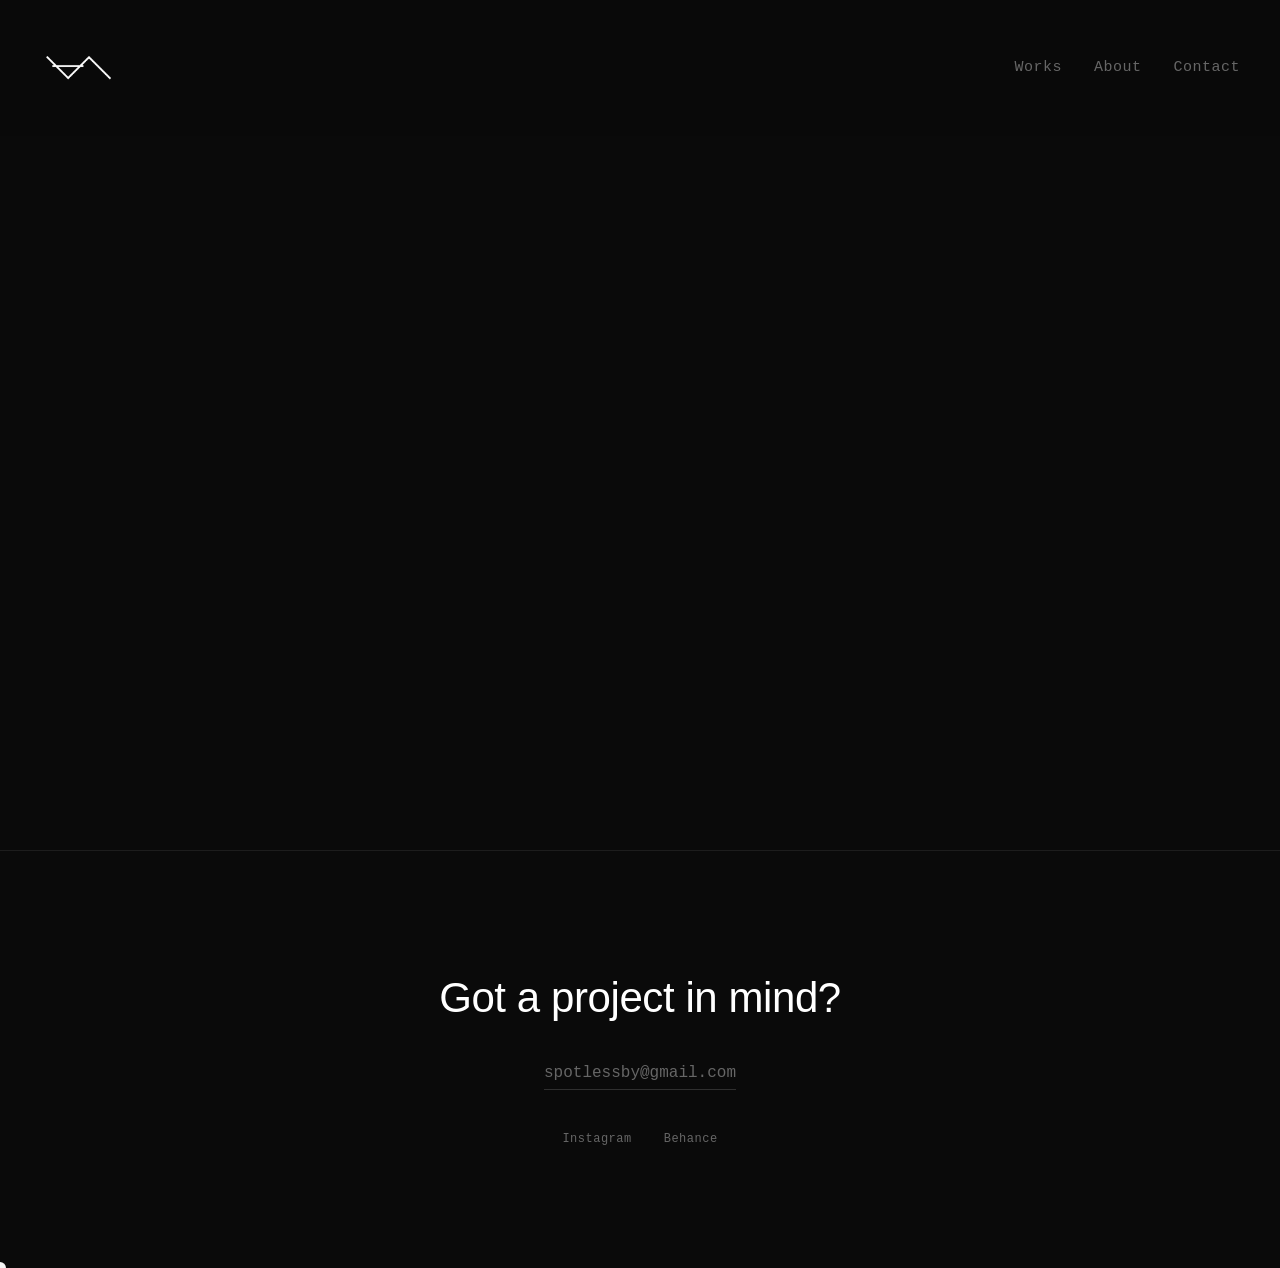
<file: project.html>
<!DOCTYPE html>
<html lang="ru">
<head>
    <meta charset="UTF-8">
    <meta name="viewport" content="width=device-width, initial-scale=1.0">
    <title>wonder</title>
    <link rel="stylesheet" href="style.css">
    <link rel="icon" type="image/png" href="site_logo.png">
</head>
<body>
    <header class="header">
        <a href="index.html" class="logo">
            <img src="logo_transparent_new.png" alt="wonder" class="logo-img">
        </a>
        <nav class="nav">
            <a href="index.html#works" class="nav-link">Works</a>
            <a href="about.html" class="nav-link">About</a>
            <a href="#contact" class="nav-link">Contact</a>
        </nav>
    </header>

    <section class="project-hero"></section>
    <section class="project-detail"></section>
    <section class="project-gallery"></section>

    <footer class="contact" id="contact"></footer>

    <script src="config.js"></script>
    <script src="projects.js"></script>
    <script src="script.js"></script>
</body>
</html>
</file>
<file: style.css>
/* ===== Reset & Base ===== */
*, *::before, *::after {
    margin: 0;
    padding: 0;
    box-sizing: border-box;
}

:root {
    --bg: #0a0a0a;
    --text: #e8e8e8;
    --text-muted: #666;
    --accent: #fff;
    --font-sans: -apple-system, 'Segoe UI', system-ui, sans-serif;
    --font-serif: Georgia, 'Times New Roman', serif;
    --font-mono: 'Consolas', 'SF Mono', 'Cascadia Code', 'Fira Code', monospace;
}

html {
    scroll-behavior: smooth;
}

body {
    background: var(--bg);
    color: var(--text);
    font-family: var(--font-mono);
    font-weight: 400;
    font-size: 13px;
    line-height: 1.5;
    overflow-x: hidden;
    -webkit-font-smoothing: antialiased;
    cursor: none;
}

*, *::before, *::after {
    cursor: none !important;
}

a {
    color: var(--text);
    text-decoration: none;
    transition: opacity 0.3s ease;
}

a:hover {
    opacity: 0.6;
}

/* ===== Header ===== */
.header {
    position: fixed;
    top: 0;
    left: 0;
    right: 0;
    z-index: 100;
    display: flex;
    justify-content: space-between;
    align-items: center;
    padding: 28px 40px;
    background: rgba(10, 10, 10, 0.85);
    backdrop-filter: blur(12px);
    -webkit-backdrop-filter: blur(12px);
}

.logo {
    display: flex;
    align-items: center;
}

.logo-img {
    height: 80px;
    width: auto;
    filter: brightness(0) invert(1);
    transition: opacity 0.3s ease;
}

.logo:hover .logo-img {
    opacity: 0.6;
}

.logo:hover {
    opacity: 1;
}

.nav {
    display: flex;
    gap: 32px;
}

.nav-link {
    font-size: 15px;
    font-weight: 400;
    letter-spacing: 0.5px;
    color: var(--text-muted);
    transition: color 0.3s ease;
}

.nav-link:hover {
    color: var(--accent);
    opacity: 1;
}

/* ===== Works ===== */
.works {
    padding: 160px 40px 80px;
    max-width: 1200px;
    margin: 0 auto;
}

.project {
    display: grid;
    grid-template-columns: 1fr 45% 1fr;
    align-items: center;
    margin-bottom: 80px;
    opacity: 0;
    transform: translateY(40px);
    transition: opacity 0.8s ease, transform 0.8s ease;
}

.project.visible {
    opacity: 1;
    transform: translateY(0);
}

@keyframes fadeInUp {
    to {
        opacity: 1;
        transform: translateY(0);
    }
}

.project-hero {
    opacity: 0;
    transform: translateY(30px);
    transition: opacity 0.8s ease, transform 0.8s ease;
}

.project-hero.visible {
    opacity: 1;
    transform: translateY(0);
}

.project-detail {
    opacity: 0;
    transform: translateY(30px);
    transition: opacity 0.8s ease, transform 0.8s ease;
}

.project-detail.visible {
    opacity: 1;
    transform: translateY(0);
}

.about-grid {
    opacity: 0;
    transform: translateY(30px);
    transition: opacity 0.8s ease, transform 0.8s ease;
}

.about-grid.visible {
    opacity: 1;
    transform: translateY(0);
}

.contact-inner {
    opacity: 0;
    transform: translateY(30px);
    transition: opacity 0.8s ease, transform 0.8s ease;
    transition-delay: 0.2s;
}

.contact-inner.visible {
    opacity: 1;
    transform: translateY(0);
}

.project-info {
    padding-right: 40px;
}

.project-title {
    font-family: var(--font-mono);
    font-size: 18px;
    font-weight: 400;
    letter-spacing: 0.5px;
    color: var(--text-muted);
    transition: color 0.4s ease;
}

.project:hover .project-title {
    color: var(--accent);
}

.project-image {
    position: relative;
    overflow: hidden;
    width: 100%;
}

.project-image img {
    width: 100%;
    display: block;
    transition: transform 0.6s cubic-bezier(0.25, 0.46, 0.45, 0.94);
}

.project:hover .project-image img,
.project:hover .placeholder-img {
    transform: scale(1.03);
}

.placeholder-img {
    width: 100%;
    aspect-ratio: 16 / 10;
    display: flex;
    align-items: center;
    justify-content: center;
    background: #1c1c1c;
    border: 1px solid rgba(255, 255, 255, 0.08);
    border-radius: 2px;
    transition: transform 0.6s cubic-bezier(0.25, 0.46, 0.45, 0.94);
}

.placeholder-label {
    font-size: 11px;
    color: rgba(255, 255, 255, 0.25);
    letter-spacing: 3px;
    text-transform: uppercase;
    font-family: var(--font-mono);
}

.project-meta {
    text-align: right;
    padding-left: 40px;
}

.project-year {
    font-size: 17px;
    font-weight: 400;
    color: var(--text-muted);
    letter-spacing: 0.5px;
}

/* ===== Contact / Footer ===== */
.contact {
    padding: 120px 40px;
    border-top: 1px solid rgba(255, 255, 255, 0.08);
}

.contact-inner {
    max-width: 1400px;
    margin: 0 auto;
    text-align: center;
}

.contact-heading {
    font-family: 'Segoe UI', Arial, Helvetica, sans-serif;
    font-size: clamp(28px, 3.5vw, 42px);
    font-weight: 500;
    font-style: normal;
    text-transform: none;
    letter-spacing: -0.01em;
    margin-bottom: 36px;
    color: var(--accent);
    line-height: 1.3;
}

.contact-email {
    display: inline-block;
    font-family: var(--font-mono);
    font-size: 16px;
    font-weight: 400;
    color: var(--text-muted);
    border-bottom: 1px solid rgba(255, 255, 255, 0.15);
    padding-bottom: 4px;
    transition: all 0.3s ease;
    margin-bottom: 40px;
}

.contact-email:hover {
    color: var(--accent);
    border-bottom-color: var(--accent);
    opacity: 1;
}

.contact-socials {
    display: flex;
    justify-content: center;
    gap: 32px;
}

.social-link {
    font-family: var(--font-mono);
    font-size: 12px;
    color: var(--text-muted);
    letter-spacing: 0.5px;
    transition: color 0.3s ease;
}

.social-link:hover {
    color: var(--accent);
    opacity: 1;
}

/* ===== Project Detail Page ===== */
.project-hero {
    padding: 170px 40px 20px;
    max-width: 1400px;
    margin: 0 auto;
}

.project-hero-media {
    width: 100%;
    margin-bottom: 20px;
    position: relative;
    overflow: hidden;
}

.project-hero-media img {
    width: 100%;
    max-height: calc(100vh - 360px);
    object-fit: contain;
    display: block;
    transition: opacity 0.3s ease;
}

.project-hero-media:hover img {
    opacity: 0.85;
}

.project-hero-media video {
    width: 100%;
    max-height: calc(100vh - 360px);
    object-fit: contain;
}

.play-btn {
    position: absolute;
    width: 64px;
    height: 64px;
    border-radius: 50%;
    background: rgba(255, 255, 255, 0.15);
    backdrop-filter: blur(8px);
    display: flex;
    align-items: center;
    justify-content: center;
    transition: all 0.3s ease;
    border: 1px solid rgba(255, 255, 255, 0.2);
}

.play-btn:hover {
    background: rgba(255, 255, 255, 0.25);
    transform: scale(1.1);
}

.play-btn::after {
    content: '';
    display: block;
    width: 0;
    height: 0;
    border-style: solid;
    border-width: 10px 0 10px 18px;
    border-color: transparent transparent transparent #fff;
    margin-left: 4px;
}

.project-detail {
    padding: 0 40px 80px;
    max-width: 1400px;
    margin: 0 auto;
}

.project-detail-header {
    margin-bottom: 48px;
}

.project-detail-title {
    font-family: var(--font-mono);
    font-size: clamp(28px, 3.5vw, 44px);
    font-weight: 400;
    margin-bottom: 32px;
    color: var(--accent);
}

.project-detail-meta {
    display: flex;
    gap: 60px;
    margin-bottom: 48px;
}

.meta-item {
    display: flex;
    flex-direction: column;
    gap: 6px;
}

.meta-label {
    font-size: 11px;
    text-transform: uppercase;
    letter-spacing: 2px;
    color: var(--text-muted);
}

.meta-value {
    font-size: 14px;
    font-weight: 400;
    color: var(--text);
}

.project-detail-description {
    display: grid;
    grid-template-columns: 1fr 1fr;
    gap: 60px;
    max-width: 1000px;
}

.project-detail-description p {
    font-size: 15px;
    line-height: 1.8;
    color: var(--text-muted);
}

/* Gallery */
.project-gallery {
    padding: 40px 40px 120px;
    max-width: 1400px;
    margin: 0 auto;
    display: grid;
    grid-template-columns: 1fr 1fr;
    gap: 20px;
}

.project-gallery .gallery-item {
    aspect-ratio: 16 / 10;
    background: #111;
    overflow: hidden;
    opacity: 0;
    transform: translateY(30px);
    transition: opacity 0.8s ease, transform 0.8s ease;
}

.project-gallery .gallery-item.visible {
    opacity: 1;
    transform: translateY(0);
}

.project-gallery .gallery-item.full {
    grid-column: 1 / -1;
    aspect-ratio: 21 / 9;
}

.project-gallery img {
    width: 100%;
    height: 100%;
    object-fit: cover;
    transition: transform 0.6s ease;
}

.project-gallery .gallery-item:hover img {
    transform: scale(1.02);
}

.project-gallery .gallery-item {
}

/* Lightbox */
.lightbox {
    position: fixed;
    inset: 0;
    z-index: 1000;
    background: rgba(0, 0, 0, 0.95);
    display: flex;
    align-items: center;
    justify-content: center;
    opacity: 0;
    pointer-events: none;
    transition: opacity 0.3s ease;
}

.lightbox.active {
    opacity: 1;
    pointer-events: all;
}

.lightbox img {
    max-width: 90vw;
    max-height: 90vh;
    object-fit: contain;
    user-select: none;
    transform: translateZ(0);
    -webkit-transform: translateZ(0);
    backface-visibility: hidden;
    -webkit-backface-visibility: hidden;
}

.lightbox-close {
    position: absolute;
    top: 24px;
    right: 32px;
    width: 40px;
    height: 40px;
    display: flex;
    align-items: center;
    justify-content: center;
    color: #fff;
    font-size: 28px;
    opacity: 0.7;
    transition: opacity 0.3s;
    background: none;
    border: none;
}

.lightbox-close:hover {
    opacity: 1;
}

.lightbox-nav {
    position: absolute;
    top: 50%;
    transform: translateY(-50%);
    width: 48px;
    height: 48px;
    display: flex;
    align-items: center;
    justify-content: center;
    color: #fff;
    font-size: 24px;
    opacity: 0.7;
    transition: opacity 0.3s;
    background: none;
    border: none;
}

.lightbox-nav:hover {
    opacity: 1;
}

.lightbox-prev {
    left: 24px;
}

.lightbox-next {
    right: 24px;
}

.lightbox-counter {
    position: absolute;
    bottom: 24px;
    left: 50%;
    transform: translateX(-50%);
    color: rgba(255, 255, 255, 0.5);
    font-size: 13px;
    letter-spacing: 2px;
}

/* Back link */
.back-link {
    display: inline-flex;
    align-items: center;
    gap: 8px;
    font-size: 13px;
    color: var(--text-muted);
    letter-spacing: 0.5px;
    margin-bottom: 40px;
    transition: color 0.3s ease;
}

.back-link:hover {
    color: var(--accent);
    opacity: 1;
}

.back-link::before {
    content: '←';
}

/* ===== About Page ===== */
.about {
    padding: 160px 40px 80px;
    max-width: 1400px;
    margin: 0 auto;
}

.about-grid {
    display: grid;
    grid-template-columns: 1fr 1.2fr;
    gap: 80px;
    align-items: start;
}

.about-heading {
    font-family: var(--font-mono);
    font-size: clamp(36px, 5vw, 56px);
    font-weight: 400;
    font-style: italic;
    margin-bottom: 20px;
    color: var(--accent);
}

.about-text p {
    font-size: 16px;
    line-height: 1.9;
    color: var(--text-muted);
    margin-bottom: 20px;
}

.about-skills {
    margin-top: 60px;
}

.about-skills h3 {
    font-size: 11px;
    text-transform: uppercase;
    letter-spacing: 3px;
    color: var(--text-muted);
    margin-bottom: 20px;
}

.skills-list {
    display: flex;
    flex-wrap: wrap;
    gap: 12px;
}

.skill-tag {
    font-size: 13px;
    padding: 8px 16px;
    border: 1px solid rgba(255, 255, 255, 0.12);
    border-radius: 20px;
    color: var(--text);
    transition: all 0.3s ease;
}

.skill-tag:hover {
    border-color: var(--accent);
    background: rgba(255, 255, 255, 0.05);
}

.about-photo {
    aspect-ratio: 3 / 4;
    background: #111;
    display: flex;
    align-items: center;
    justify-content: center;
    overflow: hidden;
}

.about-photo img {
    width: 100%;
    height: 100%;
    object-fit: cover;
    transform: translateZ(0);
    -webkit-transform: translateZ(0);
    transition: opacity 0.3s ease;
}

.about-photo:hover img {
    opacity: 0.85;
}

.about-photo-placeholder {
    font-size: 12px;
    color: rgba(255, 255, 255, 0.2);
    letter-spacing: 2px;
    text-transform: uppercase;
}

/* ===== Responsive ===== */
@media (max-width: 1024px) {
    .project {
        grid-template-columns: 1fr;
        gap: 16px;
        margin-bottom: 60px;
    }

    .project-info {
        padding-right: 0;
        order: 2;
        display: flex;
        justify-content: space-between;
        align-items: center;
    }

    .project-meta {
        padding-left: 0;
        order: 2;
        display: none;
    }

    .project-info::after {
        content: attr(data-year);
        font-size: 16px;
        color: var(--text-muted);
    }

    .project-image {
        order: 1;
    }

    .project-detail-description {
        grid-template-columns: 1fr;
        gap: 24px;
    }

    .about-grid {
        grid-template-columns: 1fr;
        gap: 32px;
    }

    .about-photo {
        order: -1;
    }

    .project-gallery {
        grid-template-columns: 1fr;
    }
}

@media (max-width: 640px) {
    .header {
        padding: 12px 20px;
    }

    .logo-img {
        height: 40px;
    }

    .nav {
        gap: 20px;
    }

    .works {
        padding: 120px 24px 40px;
    }

    .about {
        padding: 90px 24px 40px;
    }

    .about-skills {
        margin-top: 32px;
    }

    .project-hero {
        padding: 100px 24px 20px;
    }

    .project-hero-media img,
    .project-hero-media video {
        max-height: calc(100vh - 280px);
    }

    .project-hero {
        padding-top: 100px;
        padding-bottom: 10px;
    }

    .project-hero-media {
        margin-bottom: 10px;
    }

    .project-detail-title {
        font-size: clamp(22px, 6vw, 32px);
        margin-bottom: 20px;
    }

    .project-detail {
        padding-bottom: 40px;
    }

    .project-detail-meta {
        gap: 20px;
        margin-bottom: 24px;
    }

    /* Vertical stacked gallery on mobile */
    .project-gallery {
        display: grid;
        grid-template-columns: 1fr;
        gap: 12px;
        padding: 20px 24px 60px;
    }

    .project-gallery .gallery-item {
        aspect-ratio: 16 / 10;
    }

    .project-gallery .gallery-item.full {
        grid-column: unset;
        aspect-ratio: 16 / 10;
    }

    .project-detail-meta {
        flex-wrap: wrap;
        gap: 24px;
    }

    .contact {
        padding: 80px 24px;
    }
}

/* ===== Cursor ===== */
.custom-cursor {
    width: 12px;
    height: 12px;
    background: var(--accent);
    border-radius: 50%;
    position: fixed;
    pointer-events: none;
    z-index: 9999;
    mix-blend-mode: difference;
    transition: transform 0.15s ease;
    transform: translate(-50%, -50%);
}

.custom-cursor.hover {
    transform: translate(-50%, -50%) scale(4);
}

@media (hover: none), (pointer: coarse) {
    .custom-cursor {
        display: none !important;
    }
    *, *::before, *::after {
        cursor: auto !important;
    }
}
</file>
